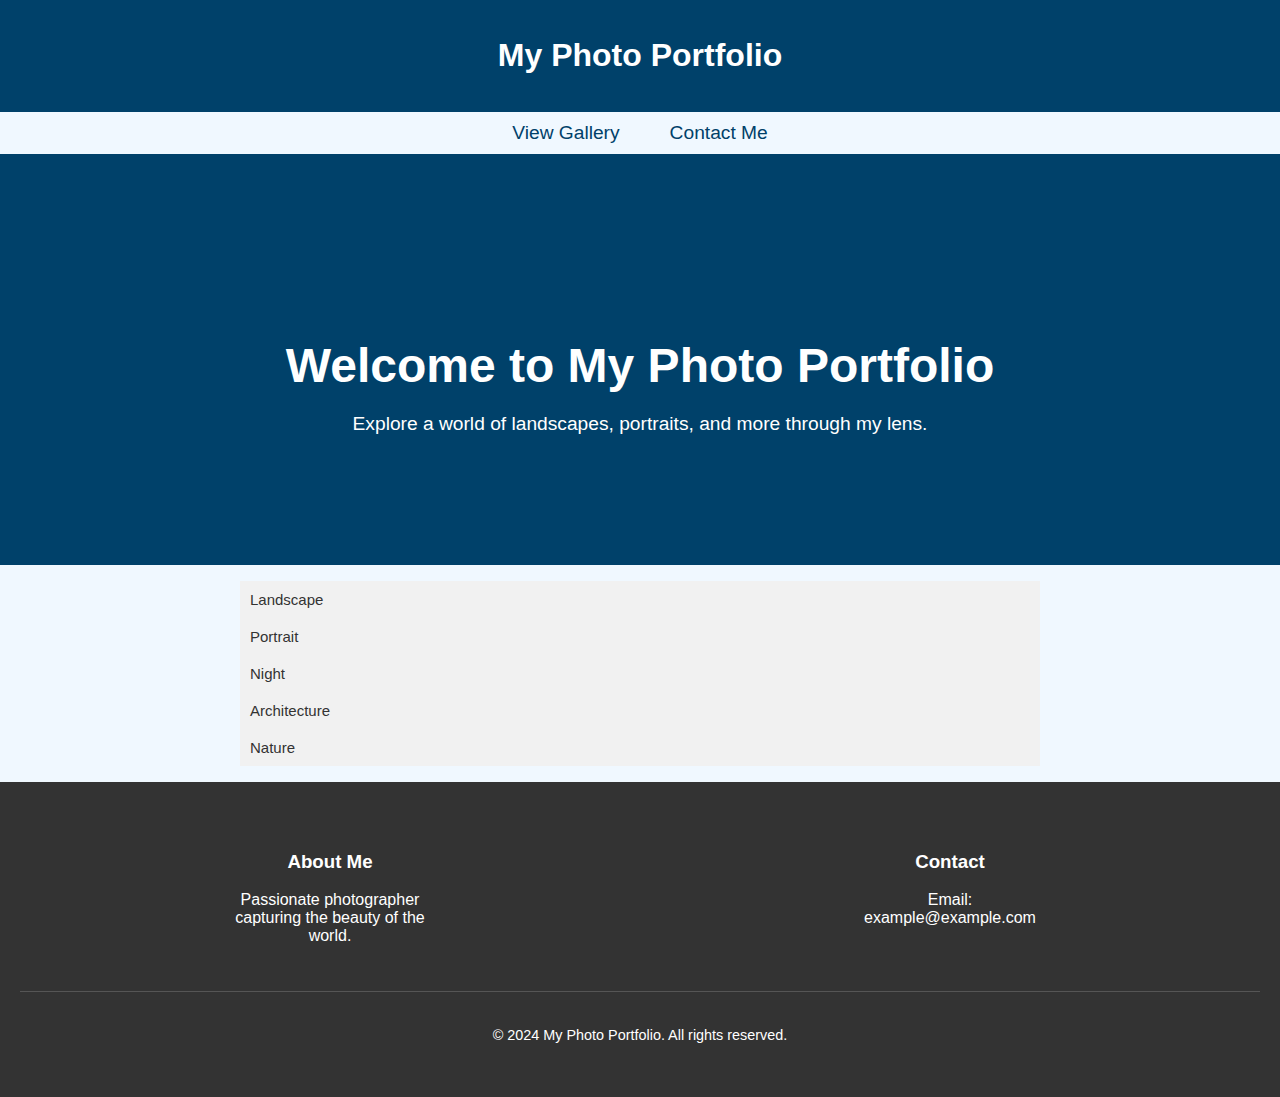
<file: index.html>
<!DOCTYPE html>
<html lang="en">
<head>
    <meta charset="UTF-8">
    <meta name="viewport" content="width=device-width, initial-scale=1.0">
    <title>Photo Portfolio</title>
    <link rel="stylesheet" href="styles.css">
</head>
<body>
    <header>
        <h1>My Photo Portfolio</h1> 
    </header>

    <nav>
        <ul>
            <li><a href="#gallery" class="nav-link">View Gallery</a></li>
            <li><a href="contact.html" class="nav-link">Contact Me</a></li>
        </ul>
    </nav>

    <header class="hero">
        <div class="hero-content">
            <h1>Welcome to My Photo Portfolio</h1>
            <p>Explore a world of landscapes, portraits, and more through my lens.</p>
        </div>
    </header>
    
    <section class="accordion">
        <button class="accordion-button">Landscape</button>
        <div class="accordion-content" id="landscape"></div>

        <button class="accordion-button">Portrait</button>
        <div class="accordion-content" id="portrait"></div>

        <button class="accordion-button">Night</button>
        <div class="accordion-content" id="night"></div>

        <button class="accordion-button">Architecture</button>
        <div class="accordion-content" id="architecture"></div>

        <button class="accordion-button">Nature</button>
        <div class="accordion-content" id="nature"></div>
    </section>
 
    <main id="gallery"></main>
    <script src="script.js"></script>
</body>

<footer>
    <div class="footer-content">
        <div class="footer-section">
            <h3>About Me</h3>
            <p>Passionate photographer capturing the beauty of the world.</p>
        </div>
        <div class="footer-section">
            <h3>Contact</h3>
            <p>Email: example@example.com</p>
        </div>
    </div>
    <div class="footer-bottom">
        <p>&copy; 2024 My Photo Portfolio. All rights reserved.</p>
    </div>
</footer>
</html>
</file>
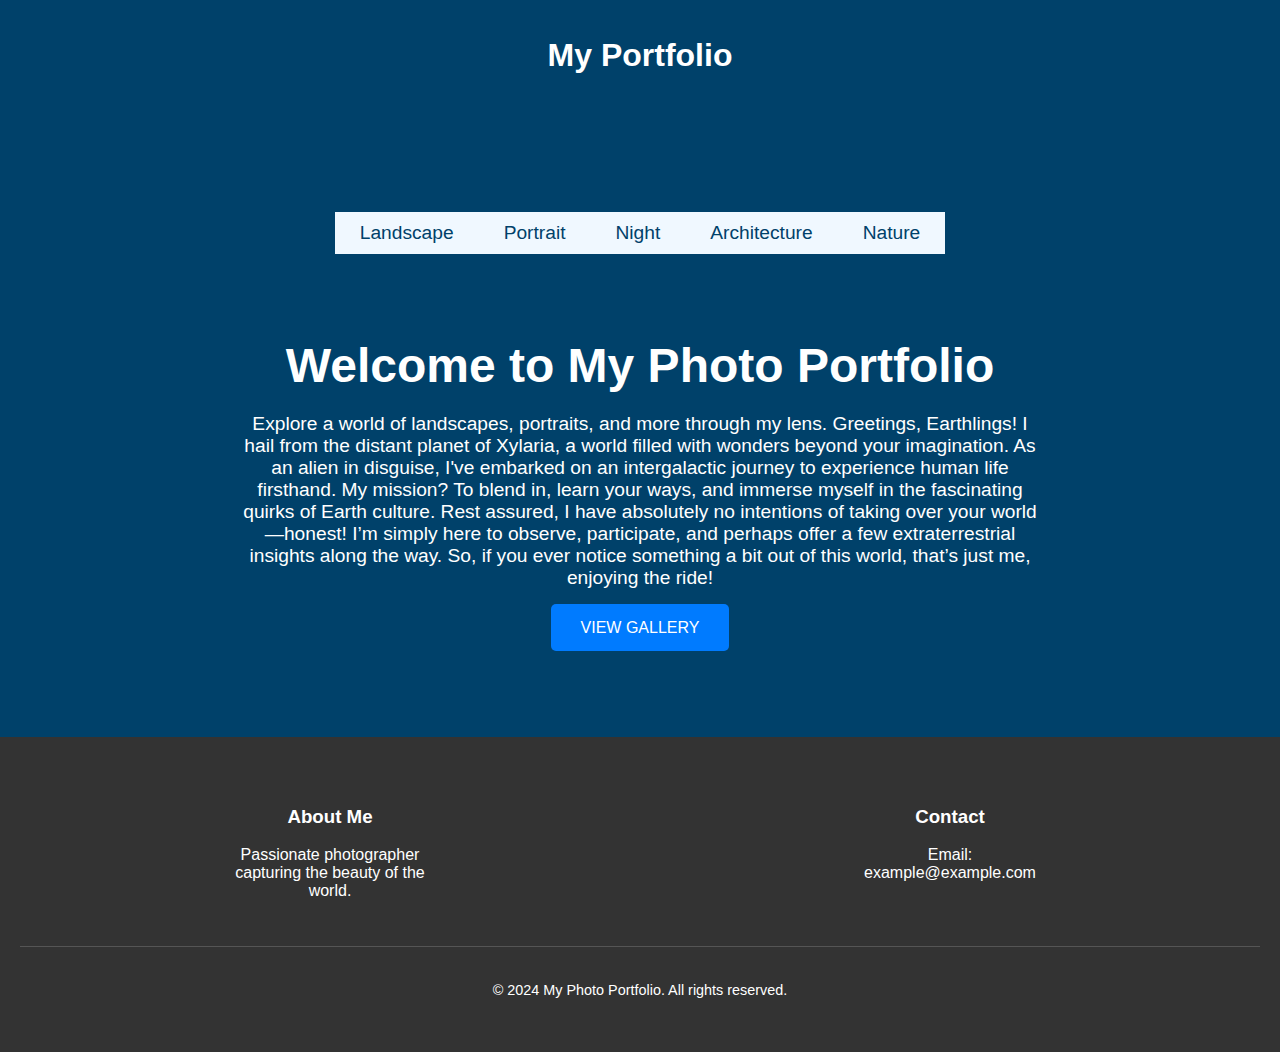
<file: API.html>
<!DOCTYPE html>
<html lang="en">
<head>
    <meta charset="UTF-8">
    <meta name="viewport" content="width=device-width, initial-scale=1.0">
    <title>Photo Portfolio</title>
    <link rel="stylesheet" href="styles.css">
</head>
<body>
    <header>
        <h1>My Portfolio</h1>
    </header>
    <header class="hero">
        <nav>
            <ul>
                <li><a href="#" onclick="fetchImages('landscape')">Landscape</a></li>
                <li><a href="#" onclick="fetchImages('portrait')">Portrait</a></li>
                <li><a href="#" onclick="fetchImages('night')">Night</a></li>
                <li><a href="#" onclick="fetchImages('architecture')">Architecture</a></li>
                <li><a href="#" onclick="fetchImages('nature')">Nature</a></li>
            </ul>
        </nav>
        <div class="hero-content">
            <h1>Welcome to My Photo Portfolio</h1>
            <p>Explore a world of landscapes, portraits, and more through my lens. Greetings, Earthlings! I hail from the distant planet of Xylaria, a world filled with wonders beyond your imagination. As an alien in disguise, I've embarked on an intergalactic journey to experience human life firsthand. My mission? To blend in, learn your ways, and immerse myself in the fascinating quirks of Earth culture. Rest assured, I have absolutely no intentions of taking over your world—honest! I’m simply here to observe, participate, and perhaps offer a few extraterrestrial insights along the way. So, if you ever notice something a bit out of this world, that’s just me, enjoying the ride!</p>
            <a href="#gallery" class="hero-button">View Gallery</a>
        </div>
    </header>
    <main id="gallery"></main>
    <script src="script.js"></script>
</body>
<footer>
    <div class="footer-content">
        <div class="footer-section">
            <h3>About Me</h3>
            <p>Passionate photographer capturing the beauty of the world.</p>
        </div>
        <div class="footer-section">
            <h3>Contact</h3>
            <p>Email: example@example.com</p>
        </div>
    </div>
    <div class="footer-bottom">
        <p>&copy; 2024 My Photo Portfolio. All rights reserved.</p>
    </div>
</footer>
</html>
</file>
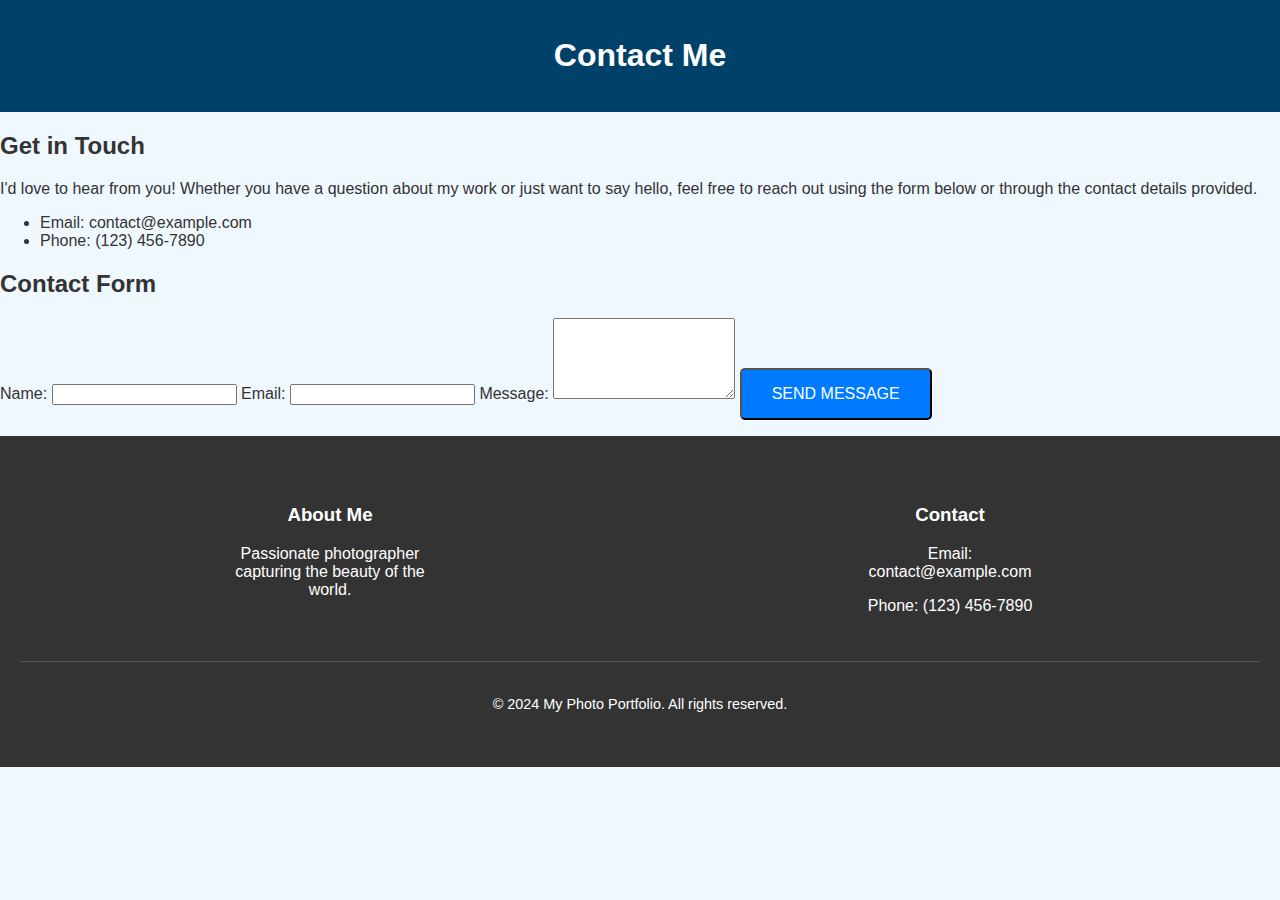
<file: contact.html>
<html lang="en">
<head>
    <meta charset="UTF-8">
    <meta name="viewport" content="width=device-width, initial-scale=1.0">
    <title>Contact Me</title>
    <link rel="stylesheet" href="styles.css">
</head>
<body>
    <header>
        <h1>Contact Me</h1>
    </header>
    <main class="contact-content">
        <section class="contact-info">
            <h2>Get in Touch</h2>
            <p>I'd love to hear from you! Whether you have a question about my work or just want to say hello, feel free to reach out using the form below or through the contact details provided.</p>
            <ul>
                <li>Email: contact@example.com</li>
                <li>Phone: (123) 456-7890</li>
            </ul>
        </section>
        <section class="contact-form">
            <h2>Contact Form</h2>
            <form>
                <label for="name">Name:</label>
                <input type="text" id="name" name="name" required>

                <label for="email">Email:</label>
                <input type="email" id="email" name="email" required>

                <label for="message">Message:</label>
                <textarea id="message" name="message" rows="5" required></textarea>

                <button type="submit" class="hero-button">Send Message</button>
            </form>
        </section>
    </main>
    <footer>
        <div class="footer-content">
            <div class="footer-section">
                <h3>About Me</h3>
                <p>Passionate photographer capturing the beauty of the world.</p>
            </div>
            <div class="footer-section">
                <h3>Contact</h3>
                <p>Email: contact@example.com</p>
                <p>Phone: (123) 456-7890</p>
            </div>
        </div>
        <div class="footer-bottom">
            <p>&copy; 2024 My Photo Portfolio. All rights reserved.</p>
        </div>
    </footer>
</body>
</html>
</file>
<file: styles.css>
body {
    font-family: Arial, sans-serif;
    background-color: #f0f8ff;
    color: #333;
    margin: 0;
    padding: 0;
}

header {
    background-color: #00416a;
    color: white;
    padding: 1rem;
    text-align: center;
}

nav {
    background-color: #f0f8ff; /* Matching the body's background color */
    padding: 10px 0; 
    border-bottom: 2px solid #00416a; /* Adding a border to separate the nav from the content */
}

nav ul {
    display: flex;
    justify-content: center;
    list-style: none;
    margin: 0;
    padding: 0;
}

nav ul li {
    margin: 0 15px;
}

nav ul li a {
    color: #00416a;
    text-decoration: none;
    font-size: 1.2rem;
    padding: 10px;
    transition: background-color 0.3s ease, color 0.3s ease;
}

nav ul li a:hover {
    background-color: #00416a;
    color: #fff;
    border-radius: 5px;
}

.hero {
    background-color: #00416a;
    color: #fff;
    padding: 100px 20px;
    text-align: center;
    display: flex;
    flex-direction: column;
    justify-content: center;
    align-items: center;
    position: relative;
}

.hero-content {
    max-width: 800px;
    margin-top: 50px;
    text-align: center;
}

.hero h1 {
    font-size: 3rem;
    margin-bottom: 20px;
}

.hero p {
    font-size: 1.2rem;
    margin-bottom: 30px;
}

.hero-button {
    background-color: #007BFF;
    color: #fff;
    padding: 15px 30px;
    border-radius: 5px;
    text-transform: uppercase;
    font-size: 1rem;
    transition: background-color 0.3s ease;
    text-decoration: none;
}

.hero-button:hover {
    background-color: #0056b3;
}

.accordion {
    margin: 1rem auto;
    max-width: 800px;
}

.accordion-button {
    background-color: #f1f1f1;
    color: #333;
    cursor: pointer;
    padding: 10px;
    width: 100%;
    border: none;
    text-align: left;
    outline: none;
    font-size: 15px;
    transition: background-color 0.4s ease;
}

.accordion-button:hover {
    background-color: #ddd;
}

.accordion-content {
    display: none;
    padding: 0 18px;
    background-color: white;
    overflow: hidden;
}

.accordion-content img {
    max-width: 100%;
    height: auto;
    margin: 1rem 0;
    border: 2px solid #00416a;
    border-radius: 5px;
}

footer {
    background-color: #333;
    color: white;
    padding: 40px 20px;
    text-align: center;
}

.footer-content {
    display: flex;
    flex-wrap: wrap;
    justify-content: space-around;
    margin-bottom: 20px;
}

.footer-section {
    max-width: 200px;
    margin: 10px 0;
}

.footer h3 {
    margin-bottom: 10px;
    font-size: 1.2rem;
}

.footer-bottom {
    border-top: 1px solid #555;
    padding-top: 20px;
    font-size: 0.9rem;
}

@media (max-width: 768px) {
    .hero h1 {
        font-size: 2rem;
    }

    .hero p {
        font-size: 1rem;
    }

    .hero-button {
        padding: 10px 20px;
        font-size: 0.9rem;
    }

    .accordion-button {
        font-size: 14px;
    }

    .footer-content {
        flex-direction: column;
        align-items: center;
    }

    .footer-section {
        max-width: 300px;
        text-align: center;
    }
}

@media (max-width: 480px) {
    .hero {
        padding: 50px 20px;
    }

    .hero h1 {
        font-size: 1.5rem;
    }

    .hero p {
        font-size: 0.9rem;
    }

    .hero-button {
        padding: 8px 16px;
        font-size: 0.8rem;
    }

    .accordion-button {
        font-size: 12px;
    }

    img {
        width: 100%;
        margin: 0.5rem 0;
    }
}
</file>
